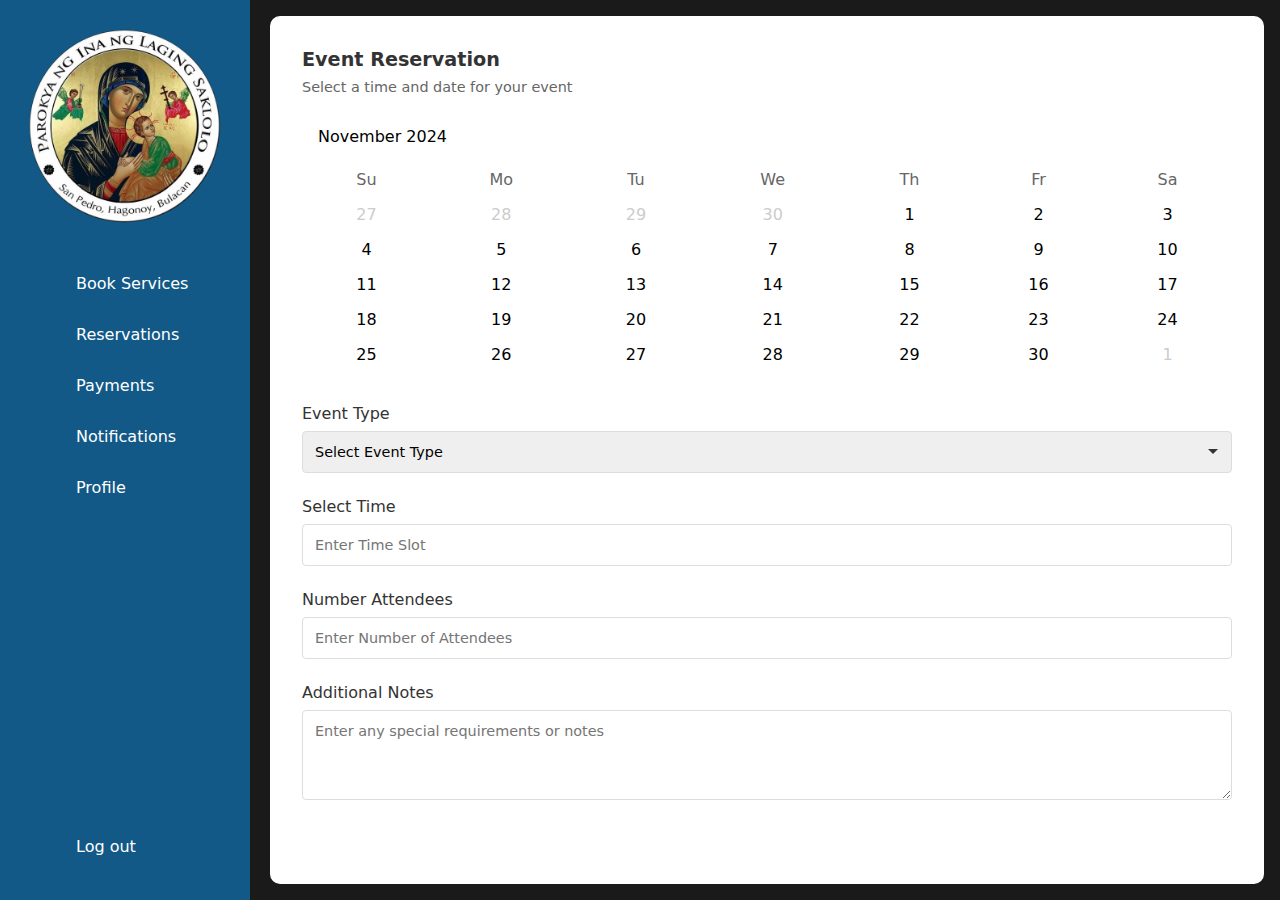
<file: index.html>
<!DOCTYPE html>
<html lang="en">
<head>
    <meta charset="UTF-8">
    <meta name="viewport" content="width=device-width, initial-scale=1.0">
    <title>Event Reservation</title>
    <link rel="stylesheet" href="BookServiceStyle.css">
    
</head>
<body>
    <div class="sidebar">
        <div class="logo-container">
            <img src="parishlogo.png" alt="Church Logo" class="logo">
        </div>
        <nav>
            <a href="#" class="menu-item">
                <i class="fas fa-bookmark"></i>
                <span>Book Services</span>
            </a>
            <a href="#" class="menu-item">
                <i class="fas fa-calendar"></i>
                <span>Reservations</span>
            </a>
            <a href="#" class="menu-item">
                <i class="fas fa-dollar-sign"></i>
                <span>Payments</span>
            </a>
            <a href="#" class="menu-item">
                <i class="fas fa-bell"></i>
                <span>Notifications</span>
            </a>
            <a href="#" class="menu-item">
                <i class="fas fa-user"></i>
                <span>Profile</span>
            </a>
        </nav>
        <a href="#" class="menu-item logout">
            <i class="fas fa-sign-out-alt"></i>
            <span>Log out</span>
        </a>
    </div>

    <div class="main-content">
        <h1 class="reservation-title">Event Reservation</h1>
        <p class="reservation-subtitle">Select a time and date for your event</p>

        <div class="calendar-header">
            <div class="month-nav">
                <button class="nav-btn"><i class="fas fa-chevron-left"></i></button>
                <span>November 2024</span>
                <button class="nav-btn"><i class="fas fa-chevron-right"></i></button>
            </div>
        </div>

        <table class="calendar">
            <thead>
                <tr>
                    <th>Su</th>
                    <th>Mo</th>
                    <th>Tu</th>
                    <th>We</th>
                    <th>Th</th>
                    <th>Fr</th>
                    <th>Sa</th>
                </tr>
            </thead>
            <tbody>
                <tr>
                    <td class="disabled-day">27</td>
                    <td class="disabled-day">28</td>
                    <td class="disabled-day">29</td>
                    <td class="disabled-day">30</td>
                    <td>1</td>
                    <td>2</td>
                    <td>3</td>
                </tr>
                <tr>
                    <td>4</td>
                    <td>5</td>
                    <td>6</td>
                    <td>7</td>
                    <td>8</td>
                    <td>9</td>
                    <td>10</td>
                </tr>
                <tr>
                    <td>11</td>
                    <td>12</td>
                    <td>13</td>
                    <td>14</td>
                    <td>15</td>
                    <td>16</td>
                    <td>17</td>
                </tr>
                <tr>
                    <td>18</td>
                    <td>19</td>
                    <td>20</td>
                    <td>21</td>
                    <td>22</td>
                    <td>23</td>
                    <td>24</td>
                </tr>
                <tr>
                    <td>25</td>
                    <td>26</td>
                    <td>27</td>
                    <td>28</td>
                    <td>29</td>
                    <td>30</td>
                    <td class="disabled-day">1</td>
                </tr>
            </tbody>
        </table>

        <div class="form-group">
            <label class="form-label">Event Type</label>
            <div class="event-type-dropdown">
                <select class="form-select" id="eventType">
                    <option value="">Select Event Type</option>
                    <option value="mass">Mass</option>
                    <option value="wedding">Wedding</option>
                    <option value="christening">Christening</option>
                    <option value="funeral">Funeral Mass</option>
                    <option value="blessing">Home Blessing</option>
                </select>
            </div>
        </div>

        <div class="form-group">
            <label class="form-label">Select Time</label>
            <input type="text" class="form-input" placeholder="Enter Time Slot">
        </div>

        <div class="form-group">
            <label class="form-label">Number Attendees</label>
            <input type="number" class="form-input" placeholder="Enter Number of Attendees">
        </div>

        <div class="form-group">
            <label class="form-label">Additional Notes</label>
            <textarea class="form-textarea" rows="4" placeholder="Enter any special requirements or notes"></textarea>
        </div>
    </div>
</body>
</html>
</file>
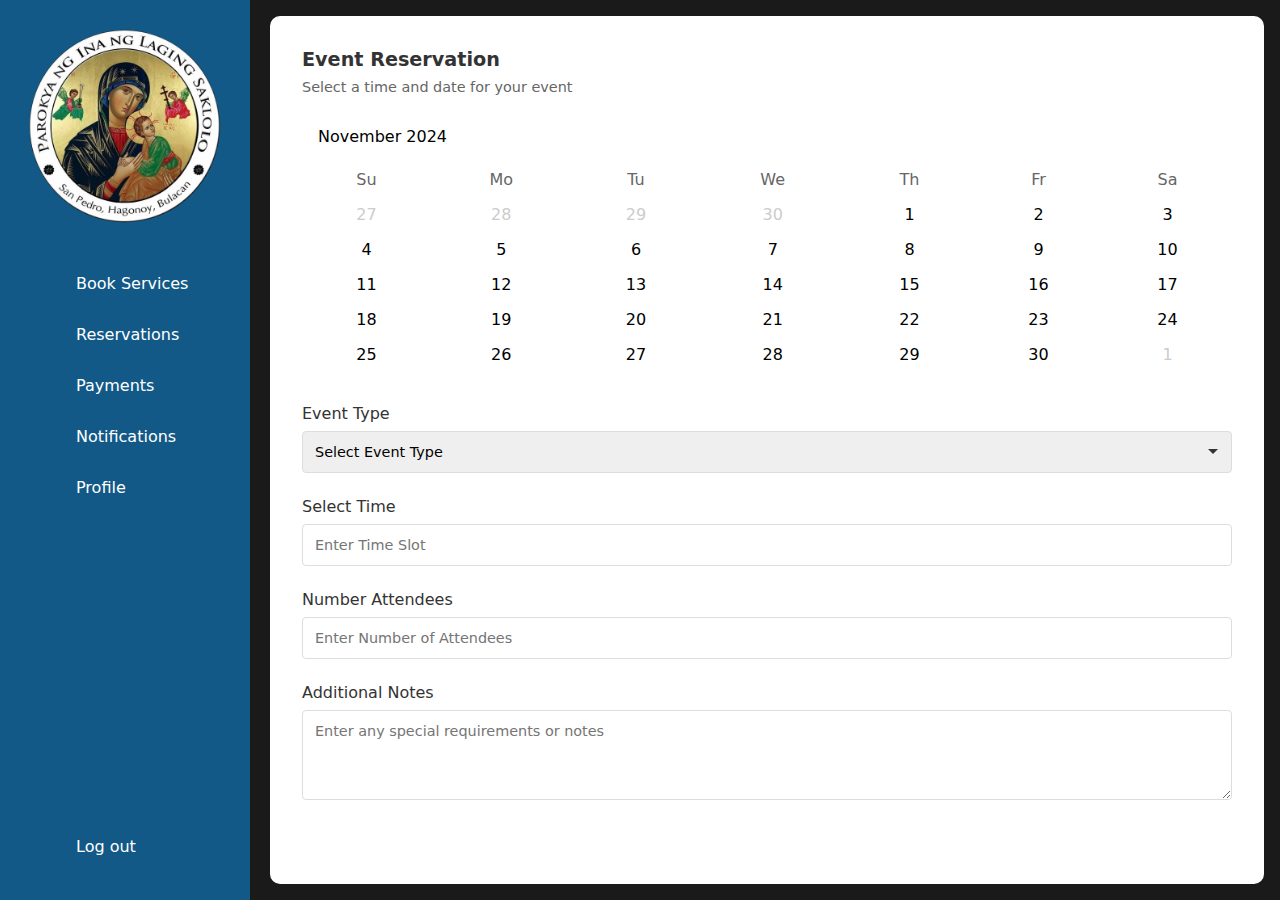
<file: BookServiceHTML.html>
<!DOCTYPE html>
<html lang="en">
<head>
    <meta charset="UTF-8">
    <meta name="viewport" content="width=device-width, initial-scale=1.0">
    <title>Event Reservation</title>
    <link rel="stylesheet" href="BookServiceStyle.css">
    
</head>
<body>
    <div class="sidebar">
        <div class="logo-container">
            <img src="parishlogo.png" alt="Church Logo" class="logo">
        </div>
        <nav>
            <a href="#" class="menu-item">
                <i class="fas fa-bookmark"></i>
                <span>Book Services</span>
            </a>
            <a href="#" class="menu-item">
                <i class="fas fa-calendar"></i>
                <span>Reservations</span>
            </a>
            <a href="#" class="menu-item">
                <i class="fas fa-dollar-sign"></i>
                <span>Payments</span>
            </a>
            <a href="#" class="menu-item">
                <i class="fas fa-bell"></i>
                <span>Notifications</span>
            </a>
            <a href="#" class="menu-item">
                <i class="fas fa-user"></i>
                <span>Profile</span>
            </a>
        </nav>
        <a href="#" class="menu-item logout">
            <i class="fas fa-sign-out-alt"></i>
            <span>Log out</span>
        </a>
    </div>

    <div class="main-content">
        <h1 class="reservation-title">Event Reservation</h1>
        <p class="reservation-subtitle">Select a time and date for your event</p>

        <div class="calendar-header">
            <div class="month-nav">
                <button class="nav-btn"><i class="fas fa-chevron-left"></i></button>
                <span>November 2024</span>
                <button class="nav-btn"><i class="fas fa-chevron-right"></i></button>
            </div>
        </div>

        <table class="calendar">
            <thead>
                <tr>
                    <th>Su</th>
                    <th>Mo</th>
                    <th>Tu</th>
                    <th>We</th>
                    <th>Th</th>
                    <th>Fr</th>
                    <th>Sa</th>
                </tr>
            </thead>
            <tbody>
                <tr>
                    <td class="disabled-day">27</td>
                    <td class="disabled-day">28</td>
                    <td class="disabled-day">29</td>
                    <td class="disabled-day">30</td>
                    <td>1</td>
                    <td>2</td>
                    <td>3</td>
                </tr>
                <tr>
                    <td>4</td>
                    <td>5</td>
                    <td>6</td>
                    <td>7</td>
                    <td>8</td>
                    <td>9</td>
                    <td>10</td>
                </tr>
                <tr>
                    <td>11</td>
                    <td>12</td>
                    <td>13</td>
                    <td>14</td>
                    <td>15</td>
                    <td>16</td>
                    <td>17</td>
                </tr>
                <tr>
                    <td>18</td>
                    <td>19</td>
                    <td>20</td>
                    <td>21</td>
                    <td>22</td>
                    <td>23</td>
                    <td>24</td>
                </tr>
                <tr>
                    <td>25</td>
                    <td>26</td>
                    <td>27</td>
                    <td>28</td>
                    <td>29</td>
                    <td>30</td>
                    <td class="disabled-day">1</td>
                </tr>
            </tbody>
        </table>

        <div class="form-group">
            <label class="form-label">Event Type</label>
            <div class="event-type-dropdown">
                <select class="form-select" id="eventType">
                    <option value="">Select Event Type</option>
                    <option value="mass">Mass</option>
                    <option value="wedding">Wedding</option>
                    <option value="christening">Christening</option>
                    <option value="funeral">Funeral Mass</option>
                    <option value="blessing">Home Blessing</option>
                </select>
            </div>
        </div>

        <div class="form-group">
            <label class="form-label">Select Time</label>
            <input type="text" class="form-input" placeholder="Enter Time Slot">
        </div>

        <div class="form-group">
            <label class="form-label">Number Attendees</label>
            <input type="number" class="form-input" placeholder="Enter Number of Attendees">
        </div>

        <div class="form-group">
            <label class="form-label">Additional Notes</label>
            <textarea class="form-textarea" rows="4" placeholder="Enter any special requirements or notes"></textarea>
        </div>
    </div>
</body>
</html>
</file>
<file: BookServiceStyle.css>
* {
            margin: 0;
            padding: 0;
            box-sizing: border-box;
            font-family: system-ui, -apple-system, sans-serif;
        }

        body {
            background: #1a1a1a;
            min-height: 100vh;
            display: flex;
        }

        .sidebar {
            width: 250px;
            background: #125987;
            color: white;
            padding: 1.5rem;
            position: fixed;
            height: 100vh;
        }

        .logo-container {
            text-align: center;
            margin-bottom: 2rem;
        }

        .logo {
            width: 100%;
            height: 100%;
            border-radius: 50%;
        }

        .menu-item {
            display: flex;
            align-items: center;
            padding: 0.75rem 1rem;
            margin: 0.5rem 0;
            border-radius: 0.5rem;
            cursor: pointer;
            transition: background-color 0.2s;
            color: white;
            text-decoration: none;
        }

        .menu-item:hover {
            background-color: #1e4fcd;
        }

        .menu-item i {
            margin-right: 1rem;
            width: 20px;
        }

        .logout {
            position: absolute;
            bottom: 1.5rem;
            width: calc(100% - 3rem);
        }

        .main-content {
            margin-left: 250px;
            padding: 2rem;
            flex: 1;
            background: white;
            border-radius: 10px;
            margin: 1rem 1rem 1rem 270px;
        }

        .reservation-title {
            font-size: 1.2rem;
            margin-bottom: 0.5rem;
            color: #333;
        }

        .reservation-subtitle {
            font-size: 0.9rem;
            color: #666;
            margin-bottom: 2rem;
        }

        .calendar-header {
            display: flex;
            justify-content: space-between;
            align-items: center;
            margin-bottom: 1rem;
        }

        .month-nav {
            display: flex;
            align-items: center;
            gap: 1rem;
        }

        .nav-btn {
            background: none;
            border: none;
            cursor: pointer;
            color: #1e40af;
        }

        .calendar {
            width: 100%;
            border-collapse: collapse;
            margin-bottom: 2rem;
        }

        .calendar th {
            padding: 0.5rem;
            color: #666;
            font-weight: normal;
        }

        .calendar td {
            padding: 0.5rem;
            text-align: center;
            cursor: pointer;
            border-radius: 4px;
        }

        .calendar td:hover {
            background-color: #f0f0f0;
        }

        .form-group {
            margin-bottom: 1.5rem;
        }

        .form-label {
            display: block;
            margin-bottom: 0.5rem;
            color: #333;
            font-weight: 500;
        }

        .form-select, .form-input, .form-textarea {
            width: 100%;
            padding: 0.75rem;
            border: 1px solid #ddd;
            border-radius: 4px;
            font-size: 0.9rem;
        }

        .form-select {
            appearance: none;
            background-image: url("data:image/svg+xml,%3Csvg xmlns='http://www.w3.org/2000/svg' width='12' height='12' viewBox='0 0 12 12'%3E%3Cpath fill='%23333' d='M6 8L1 3h10z'/%3E%3C/svg%3E");
            background-repeat: no-repeat;
            background-position: right 0.75rem center;
            background-size: 12px;
        }

        .selected-day {
            background-color: #1e40af;
            color: white;
        }

        .disabled-day {
            color: #ccc;
            cursor: not-allowed;
        }

        .event-type-dropdown {
            position: relative;
        }

        .dropdown-content {
            display: none;
            position: absolute;
            top: 100%;
            left: 0;
            right: 0;
            background: white;
            border: 1px solid #ddd;
            border-radius: 4px;
            z-index: 1000;
            box-shadow: 0 2px 4px rgba(0,0,0,0.1);
        }

        .dropdown-content.show {
            display: block;
        }

        .dropdown-item {
            padding: 0.75rem;
            cursor: pointer;
        }

        .dropdown-item:hover {
            background-color: #f0f0f0;
        }

        .selected-day {
            background-color: #1e40af;
            color: white;
        }
</file>
